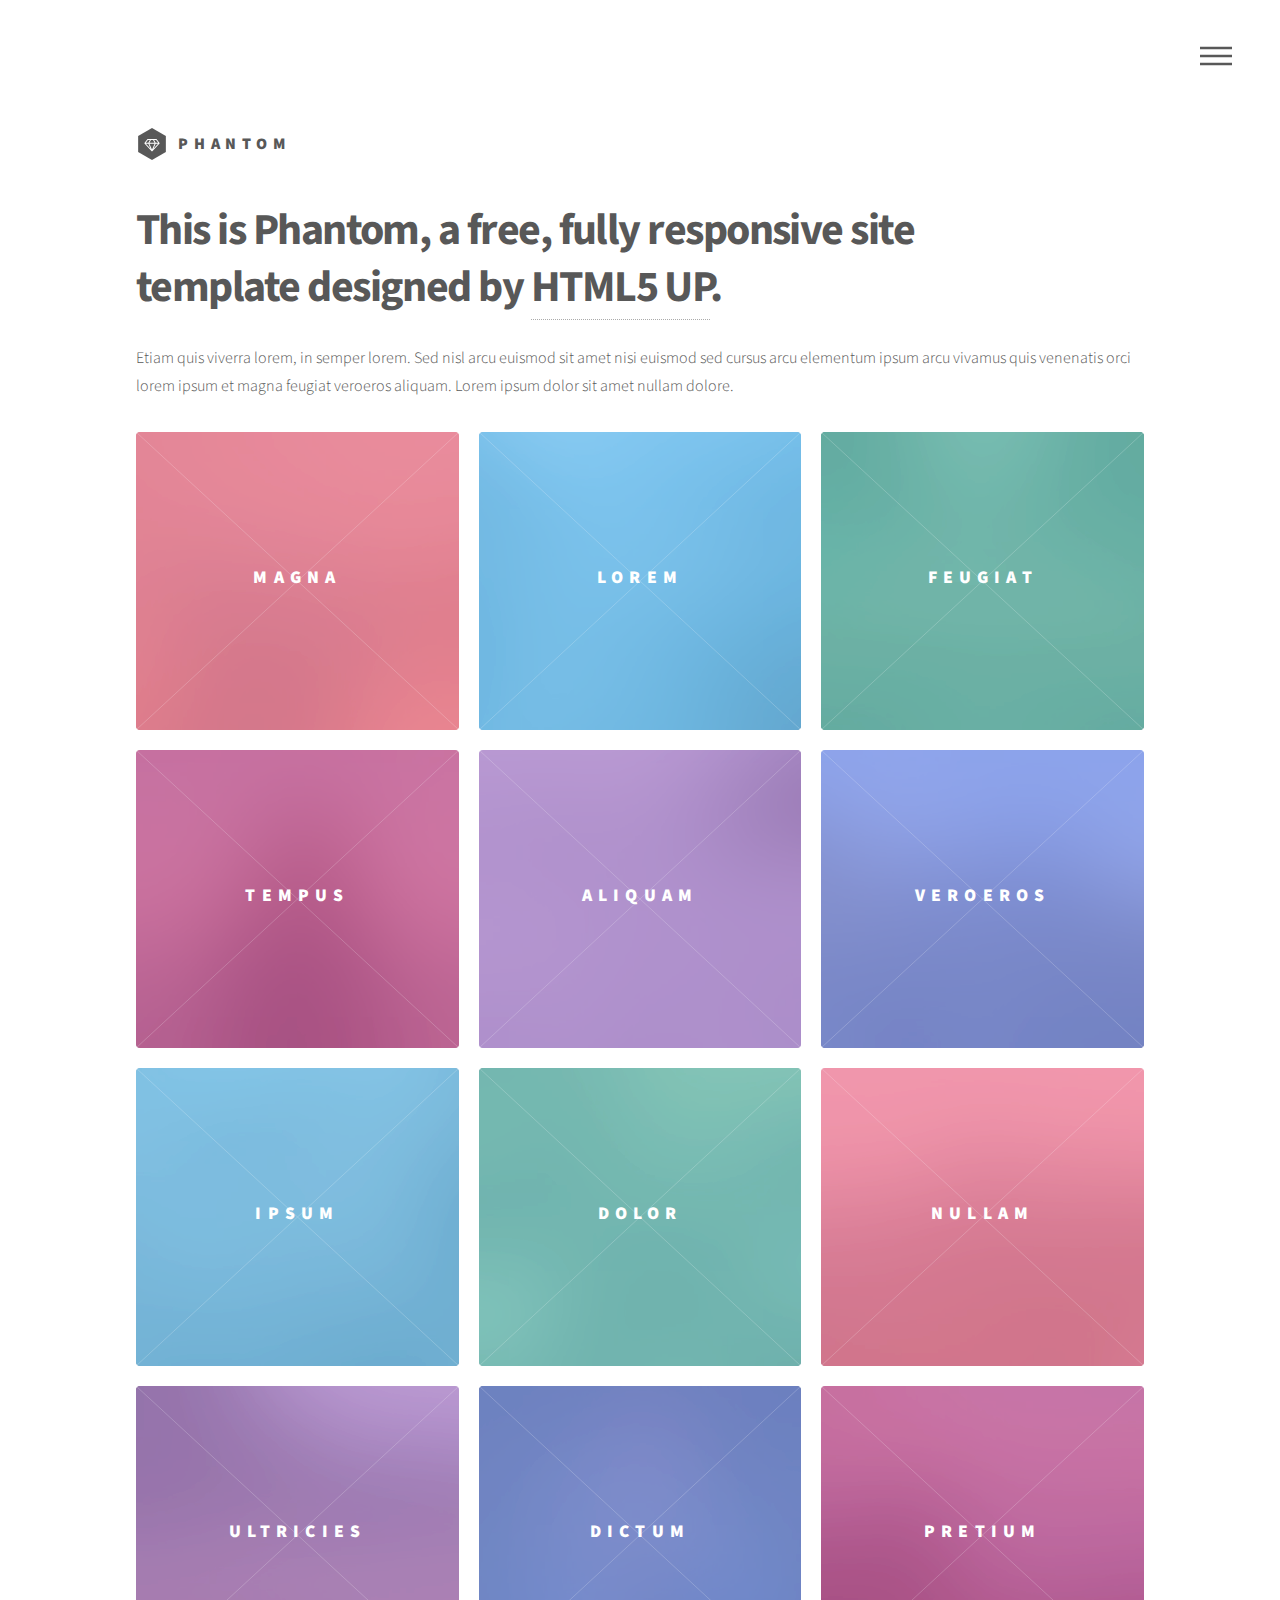
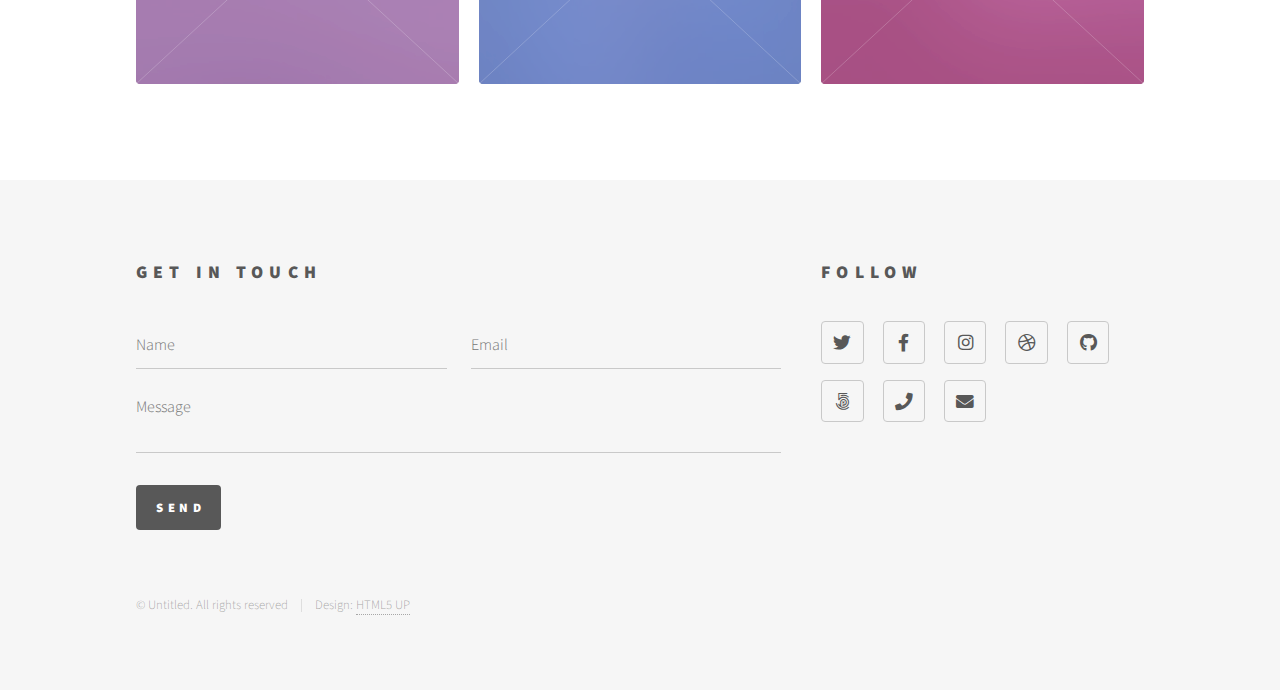
<file: html5up-phantom/index.html>
<!DOCTYPE HTML>
<!--
	Phantom by HTML5 UP
	html5up.net | @ajlkn
	Free for personal and commercial use under the CCA 3.0 license (html5up.net/license)
-->
<html>
	<head>
		<title>Phantom by HTML5 UP</title>
		<meta charset="utf-8" />
		<meta name="viewport" content="width=device-width, initial-scale=1, user-scalable=no" />
		<link rel="stylesheet" href="assets/css/main.css" />
		<noscript><link rel="stylesheet" href="assets/css/noscript.css" /></noscript>
	</head>
	<body class="is-preload">
		<!-- Wrapper -->
			<div id="wrapper">

				<!-- Header -->
					<header id="header">
						<div class="inner">

							<!-- Logo -->
								<a href="index.html" class="logo">
									<span class="symbol"><img src="images/logo.svg" alt="" /></span><span class="title">Phantom</span>
								</a>

							<!-- Nav -->
								<nav>
									<ul>
										<li><a href="#menu">Menu</a></li>
									</ul>
								</nav>

						</div>
					</header>

				<!-- Menu -->
					<nav id="menu">
						<h2>Menu</h2>
						<ul>
							<li><a href="index.html">Home</a></li>
							<li><a href="generic.html">Ipsum veroeros</a></li>
							<li><a href="generic.html">Tempus etiam</a></li>
							<li><a href="generic.html">Consequat dolor</a></li>
							<li><a href="elements.html">Elements</a></li>
						</ul>
					</nav>

				<!-- Main -->
					<div id="main">
						<div class="inner">
							<header>
								<h1>This is Phantom, a free, fully responsive site<br />
								template designed by <a href="http://html5up.net">HTML5 UP</a>.</h1>
								<p>Etiam quis viverra lorem, in semper lorem. Sed nisl arcu euismod sit amet nisi euismod sed cursus arcu elementum ipsum arcu vivamus quis venenatis orci lorem ipsum et magna feugiat veroeros aliquam. Lorem ipsum dolor sit amet nullam dolore.</p>
							</header>
							<section class="tiles">
								<article class="style1">
									<span class="image">
										<img src="images/pic01.jpg" alt="" />
									</span>
									<a href="generic.html">
										<h2>Magna</h2>
										<div class="content">
											<p>Sed nisl arcu euismod sit amet nisi lorem etiam dolor veroeros et feugiat.</p>
										</div>
									</a>
								</article>
								<article class="style2">
									<span class="image">
										<img src="images/pic02.jpg" alt="" />
									</span>
									<a href="generic.html">
										<h2>Lorem</h2>
										<div class="content">
											<p>Sed nisl arcu euismod sit amet nisi lorem etiam dolor veroeros et feugiat.</p>
										</div>
									</a>
								</article>
								<article class="style3">
									<span class="image">
										<img src="images/pic03.jpg" alt="" />
									</span>
									<a href="generic.html">
										<h2>Feugiat</h2>
										<div class="content">
											<p>Sed nisl arcu euismod sit amet nisi lorem etiam dolor veroeros et feugiat.</p>
										</div>
									</a>
								</article>
								<article class="style4">
									<span class="image">
										<img src="images/pic04.jpg" alt="" />
									</span>
									<a href="generic.html">
										<h2>Tempus</h2>
										<div class="content">
											<p>Sed nisl arcu euismod sit amet nisi lorem etiam dolor veroeros et feugiat.</p>
										</div>
									</a>
								</article>
								<article class="style5">
									<span class="image">
										<img src="images/pic05.jpg" alt="" />
									</span>
									<a href="generic.html">
										<h2>Aliquam</h2>
										<div class="content">
											<p>Sed nisl arcu euismod sit amet nisi lorem etiam dolor veroeros et feugiat.</p>
										</div>
									</a>
								</article>
								<article class="style6">
									<span class="image">
										<img src="images/pic06.jpg" alt="" />
									</span>
									<a href="generic.html">
										<h2>Veroeros</h2>
										<div class="content">
											<p>Sed nisl arcu euismod sit amet nisi lorem etiam dolor veroeros et feugiat.</p>
										</div>
									</a>
								</article>
								<article class="style2">
									<span class="image">
										<img src="images/pic07.jpg" alt="" />
									</span>
									<a href="generic.html">
										<h2>Ipsum</h2>
										<div class="content">
											<p>Sed nisl arcu euismod sit amet nisi lorem etiam dolor veroeros et feugiat.</p>
										</div>
									</a>
								</article>
								<article class="style3">
									<span class="image">
										<img src="images/pic08.jpg" alt="" />
									</span>
									<a href="generic.html">
										<h2>Dolor</h2>
										<div class="content">
											<p>Sed nisl arcu euismod sit amet nisi lorem etiam dolor veroeros et feugiat.</p>
										</div>
									</a>
								</article>
								<article class="style1">
									<span class="image">
										<img src="images/pic09.jpg" alt="" />
									</span>
									<a href="generic.html">
										<h2>Nullam</h2>
										<div class="content">
											<p>Sed nisl arcu euismod sit amet nisi lorem etiam dolor veroeros et feugiat.</p>
										</div>
									</a>
								</article>
								<article class="style5">
									<span class="image">
										<img src="images/pic10.jpg" alt="" />
									</span>
									<a href="generic.html">
										<h2>Ultricies</h2>
										<div class="content">
											<p>Sed nisl arcu euismod sit amet nisi lorem etiam dolor veroeros et feugiat.</p>
										</div>
									</a>
								</article>
								<article class="style6">
									<span class="image">
										<img src="images/pic11.jpg" alt="" />
									</span>
									<a href="generic.html">
										<h2>Dictum</h2>
										<div class="content">
											<p>Sed nisl arcu euismod sit amet nisi lorem etiam dolor veroeros et feugiat.</p>
										</div>
									</a>
								</article>
								<article class="style4">
									<span class="image">
										<img src="images/pic12.jpg" alt="" />
									</span>
									<a href="generic.html">
										<h2>Pretium</h2>
										<div class="content">
											<p>Sed nisl arcu euismod sit amet nisi lorem etiam dolor veroeros et feugiat.</p>
										</div>
									</a>
								</article>
							</section>
						</div>
					</div>

				<!-- Footer -->
					<footer id="footer">
						<div class="inner">
							<section>
								<h2>Get in touch</h2>
								<form method="post" action="#">
									<div class="fields">
										<div class="field half">
											<input type="text" name="name" id="name" placeholder="Name" />
										</div>
										<div class="field half">
											<input type="email" name="email" id="email" placeholder="Email" />
										</div>
										<div class="field">
											<textarea name="message" id="message" placeholder="Message"></textarea>
										</div>
									</div>
									<ul class="actions">
										<li><input type="submit" value="Send" class="primary" /></li>
									</ul>
								</form>
							</section>
							<section>
								<h2>Follow</h2>
								<ul class="icons">
									<li><a href="#" class="icon brands style2 fa-twitter"><span class="label">Twitter</span></a></li>
									<li><a href="#" class="icon brands style2 fa-facebook-f"><span class="label">Facebook</span></a></li>
									<li><a href="#" class="icon brands style2 fa-instagram"><span class="label">Instagram</span></a></li>
									<li><a href="#" class="icon brands style2 fa-dribbble"><span class="label">Dribbble</span></a></li>
									<li><a href="#" class="icon brands style2 fa-github"><span class="label">GitHub</span></a></li>
									<li><a href="#" class="icon brands style2 fa-500px"><span class="label">500px</span></a></li>
									<li><a href="#" class="icon solid style2 fa-phone"><span class="label">Phone</span></a></li>
									<li><a href="#" class="icon solid style2 fa-envelope"><span class="label">Email</span></a></li>
								</ul>
							</section>
							<ul class="copyright">
								<li>&copy; Untitled. All rights reserved</li><li>Design: <a href="http://html5up.net">HTML5 UP</a></li>
							</ul>
						</div>
					</footer>

			</div>

		<!-- Scripts -->
			<script src="assets/js/jquery.min.js"></script>
			<script src="assets/js/browser.min.js"></script>
			<script src="assets/js/breakpoints.min.js"></script>
			<script src="assets/js/util.js"></script>
			<script src="assets/js/main.js"></script>

	</body>
</html>
</file>
<file: html5up-phantom/assets/css/noscript.css>
/*
	Phantom by HTML5 UP
	html5up.net | @ajlkn
	Free for personal and commercial use under the CCA 3.0 license (html5up.net/license)
*/

/* Tiles */

	body.is-preload .tiles article {
		-moz-transform: none;
		-webkit-transform: none;
		-ms-transform: none;
		transform: none;
		opacity: 1;
	}
</file>
<file: html5up-phantom/assets/css/main.css>
@import url(fontawesome-all.min.css);
@import url("https://fonts.googleapis.com/css?family=Source+Sans+Pro:300,700,900");

/*
	Phantom by HTML5 UP
	html5up.net | @ajlkn
	Free for personal and commercial use under the CCA 3.0 license (html5up.net/license)
*/

html, body, div, span, applet, object,
iframe, h1, h2, h3, h4, h5, h6, p, blockquote,
pre, a, abbr, acronym, address, big, cite,
code, del, dfn, em, img, ins, kbd, q, s, samp,
small, strike, strong, sub, sup, tt, var, b,
u, i, center, dl, dt, dd, ol, ul, li, fieldset,
form, label, legend, table, caption, tbody,
tfoot, thead, tr, th, td, article, aside,
canvas, details, embed, figure, figcaption,
footer, header, hgroup, menu, nav, output, ruby,
section, summary, time, mark, audio, video {
	margin: 0;
	padding: 0;
	border: 0;
	font-size: 100%;
	font: inherit;
	vertical-align: baseline;}

article, aside, details, figcaption, figure,
footer, header, hgroup, menu, nav, section {
	display: block;}

body {
	line-height: 1;
}

ol, ul {
	list-style: none;
}

blockquote, q {
	quotes: none;
}

	blockquote:before, blockquote:after, q:before, q:after {
		content: '';
		content: none;
	}

table {
	border-collapse: collapse;
	border-spacing: 0;
}

body {
	-webkit-text-size-adjust: none;
}

mark {
	background-color: transparent;
	color: inherit;
}

input::-moz-focus-inner {
	border: 0;
	padding: 0;
}

input, select, textarea {
	-moz-appearance: none;
	-webkit-appearance: none;
	-ms-appearance: none;
	appearance: none;
}

/* Basic */

	@-ms-viewport {
		width: device-width;
	}

	body {
		-ms-overflow-style: scrollbar;
	}

	@media screen and (max-width: 480px) {

		html, body {
			min-width: 320px;
		}

	}

	html {
		box-sizing: border-box;
	}

	*, *:before, *:after {
		box-sizing: inherit;
	}

	body {
		background: #ffffff;
	}

		body.is-preload *, body.is-preload *:before, body.is-preload *:after {
			-moz-animation: none !important;
			-webkit-animation: none !important;
			-ms-animation: none !important;
			animation: none !important;
			-moz-transition: none !important;
			-webkit-transition: none !important;
			-ms-transition: none !important;
			transition: none !important;
		}

/* Type */

	body, input, select, textarea {
		color: #585858;
		font-family: "Source Sans Pro", Helvetica, sans-serif;
		font-size: 16pt;
		font-weight: 300;
		line-height: 1.75;
	}

		@media screen and (max-width: 1680px) {

			body, input, select, textarea {
				font-size: 14pt;
			}

		}

		@media screen and (max-width: 1280px) {

			body, input, select, textarea {
				font-size: 12pt;
			}

		}

	a {
		-moz-transition: border-bottom-color 0.2s ease, color 0.2s ease;
		-webkit-transition: border-bottom-color 0.2s ease, color 0.2s ease;
		-ms-transition: border-bottom-color 0.2s ease, color 0.2s ease;
		transition: border-bottom-color 0.2s ease, color 0.2s ease;
		text-decoration: none;
		color: #585858;
		border-bottom: dotted 1px rgba(88, 88, 88, 0.5);
	}

		a:hover {
			border-bottom-color: transparent;
			color: #f2849e !important;
		}

	strong, b {
		font-weight: 900;
	}

	em, i {
		font-style: italic;
	}

	p {
		margin: 0 0 2em 0;
	}

	h1 {
		font-size: 2.75em;
		font-weight: 700;
		line-height: 1.3;
		margin: 0 0 1em 0;
		letter-spacing: -0.035em;
	}

		h1 a {
			color: inherit;
		}

		@media screen and (max-width: 736px) {

			h1 {
				font-size: 2em;
				margin: 0 0 1em 0;
			}

		}

		@media screen and (max-width: 360px) {

			h1 {
				font-size: 1.75em;
			}

		}

	h2, h3, h4, h5, h6 {
		font-weight: 900;
		line-height: 1.5;
		margin: 0 0 2em 0;
		text-transform: uppercase;
		letter-spacing: 0.35em;
	}

		h2 a, h3 a, h4 a, h5 a, h6 a {
			color: inherit;
		}

	h2 {
		font-size: 1.1em;
	}

	h3 {
		font-size: 1em;
	}

	h4 {
		font-size: 0.8em;
	}

	h5 {
		font-size: 0.8em;
	}

	h6 {
		font-size: 0.8em;
	}

	@media screen and (max-width: 980px) {

		h1 br, h2 br, h3 br, h4 br, h5 br, h6 br {
			display: none;
		}

	}

	@media screen and (max-width: 736px) {

		h2 {
			font-size: 1em;
		}

		h3 {
			font-size: 0.8em;
		}

	}

	sub {
		font-size: 0.8em;
		position: relative;
		top: 0.5em;
	}

	sup {
		font-size: 0.8em;
		position: relative;
		top: -0.5em;
	}

	blockquote {
		border-left: solid 4px #c9c9c9;
		font-style: italic;
		margin: 0 0 2em 0;
		padding: 0.5em 0 0.5em 2em;
	}

	code {
		background: rgba(144, 144, 144, 0.075);
		border-radius: 4px;
		border: solid 1px #c9c9c9;
		font-family: "Courier New", monospace;
		font-size: 0.9em;
		margin: 0 0.25em;
		padding: 0.25em 0.65em;
	}

	pre {
		-webkit-overflow-scrolling: touch;
		font-family: "Courier New", monospace;
		font-size: 0.9em;
		margin: 0 0 2em 0;
	}

		pre code {
			display: block;
			line-height: 1.75;
			padding: 1em 1.5em;
			overflow-x: auto;
		}

	hr {
		border: 0;
		border-bottom: solid 1px #c9c9c9;
		margin: 2em 0;
	}

		hr.major {
			margin: 3em 0;
		}

	.align-left {
		text-align: left;
	}

	.align-center {
		text-align: center;
	}

	.align-right {
		text-align: right;
	}

/* Row */

	.row {
		display: flex;
		flex-wrap: wrap;
		box-sizing: border-box;
		align-items: stretch;
	}

		.row > * {
			box-sizing: border-box;
		}

		.row.gtr-uniform > * > :last-child {
			margin-bottom: 0;
		}

		.row.aln-left {
			justify-content: flex-start;
		}

		.row.aln-center {
			justify-content: center;
		}

		.row.aln-right {
			justify-content: flex-end;
		}

		.row.aln-top {
			align-items: flex-start;
		}

		.row.aln-middle {
			align-items: center;
		}

		.row.aln-bottom {
			align-items: flex-end;
		}

		.row > .imp {
			order: -1;
		}

		.row > .col-1 {
			width: 8.33333%;
		}

		.row > .off-1 {
			margin-left: 8.33333%;
		}

		.row > .col-2 {
			width: 16.66667%;
		}

		.row > .off-2 {
			margin-left: 16.66667%;
		}

		.row > .col-3 {
			width: 25%;
		}

		.row > .off-3 {
			margin-left: 25%;
		}

		.row > .col-4 {
			width: 33.33333%;
		}

		.row > .off-4 {
			margin-left: 33.33333%;
		}

		.row > .col-5 {
			width: 41.66667%;
		}

		.row > .off-5 {
			margin-left: 41.66667%;
		}

		.row > .col-6 {
			width: 50%;
		}

		.row > .off-6 {
			margin-left: 50%;
		}

		.row > .col-7 {
			width: 58.33333%;
		}

		.row > .off-7 {
			margin-left: 58.33333%;
		}

		.row > .col-8 {
			width: 66.66667%;
		}

		.row > .off-8 {
			margin-left: 66.66667%;
		}

		.row > .col-9 {
			width: 75%;
		}

		.row > .off-9 {
			margin-left: 75%;
		}

		.row > .col-10 {
			width: 83.33333%;
		}

		.row > .off-10 {
			margin-left: 83.33333%;
		}

		.row > .col-11 {
			width: 91.66667%;
		}

		.row > .off-11 {
			margin-left: 91.66667%;
		}

		.row > .col-12 {
			width: 100%;
		}

		.row > .off-12 {
			margin-left: 100%;
		}

		.row.gtr-0 {
			margin-top: 0;
			margin-left: 0em;
		}

			.row.gtr-0 > * {
				padding: 0 0 0 0em;
			}

			.row.gtr-0.gtr-uniform {
				margin-top: 0em;
			}

				.row.gtr-0.gtr-uniform > * {
					padding-top: 0em;
				}

		.row.gtr-25 {
			margin-top: 0;
			margin-left: -0.5em;
		}

			.row.gtr-25 > * {
				padding: 0 0 0 0.5em;
			}

			.row.gtr-25.gtr-uniform {
				margin-top: -0.5em;
			}

				.row.gtr-25.gtr-uniform > * {
					padding-top: 0.5em;
				}

		.row.gtr-50 {
			margin-top: 0;
			margin-left: -1em;
		}

			.row.gtr-50 > * {
				padding: 0 0 0 1em;
			}

			.row.gtr-50.gtr-uniform {
				margin-top: -1em;
			}

				.row.gtr-50.gtr-uniform > * {
					padding-top: 1em;
				}

		.row {
			margin-top: 0;
			margin-left: -2em;
		}

			.row > * {
				padding: 0 0 0 2em;
			}

			.row.gtr-uniform {
				margin-top: -2em;
			}

				.row.gtr-uniform > * {
					padding-top: 2em;
				}

		.row.gtr-150 {
			margin-top: 0;
			margin-left: -3em;
		}

			.row.gtr-150 > * {
				padding: 0 0 0 3em;
			}

			.row.gtr-150.gtr-uniform {
				margin-top: -3em;
			}

				.row.gtr-150.gtr-uniform > * {
					padding-top: 3em;
				}

		.row.gtr-200 {
			margin-top: 0;
			margin-left: -4em;
		}

			.row.gtr-200 > * {
				padding: 0 0 0 4em;
			}

			.row.gtr-200.gtr-uniform {
				margin-top: -4em;
			}

				.row.gtr-200.gtr-uniform > * {
					padding-top: 4em;
				}

		@media screen and (max-width: 1680px) {

			.row {
				display: flex;
				flex-wrap: wrap;
				box-sizing: border-box;
				align-items: stretch;
			}

				.row > * {
					box-sizing: border-box;
				}

				.row.gtr-uniform > * > :last-child {
					margin-bottom: 0;
				}

				.row.aln-left {
					justify-content: flex-start;
				}

				.row.aln-center {
					justify-content: center;
				}

				.row.aln-right {
					justify-content: flex-end;
				}

				.row.aln-top {
					align-items: flex-start;
				}

				.row.aln-middle {
					align-items: center;
				}

				.row.aln-bottom {
					align-items: flex-end;
				}

				.row > .imp-xlarge {
					order: -1;
				}

				.row > .col-1-xlarge {
					width: 8.33333%;
				}

				.row > .off-1-xlarge {
					margin-left: 8.33333%;
				}

				.row > .col-2-xlarge {
					width: 16.66667%;
				}

				.row > .off-2-xlarge {
					margin-left: 16.66667%;
				}

				.row > .col-3-xlarge {
					width: 25%;
				}

				.row > .off-3-xlarge {
					margin-left: 25%;
				}

				.row > .col-4-xlarge {
					width: 33.33333%;
				}

				.row > .off-4-xlarge {
					margin-left: 33.33333%;
				}

				.row > .col-5-xlarge {
					width: 41.66667%;
				}

				.row > .off-5-xlarge {
					margin-left: 41.66667%;
				}

				.row > .col-6-xlarge {
					width: 50%;
				}

				.row > .off-6-xlarge {
					margin-left: 50%;
				}

				.row > .col-7-xlarge {
					width: 58.33333%;
				}

				.row > .off-7-xlarge {
					margin-left: 58.33333%;
				}

				.row > .col-8-xlarge {
					width: 66.66667%;
				}

				.row > .off-8-xlarge {
					margin-left: 66.66667%;
				}

				.row > .col-9-xlarge {
					width: 75%;
				}

				.row > .off-9-xlarge {
					margin-left: 75%;
				}

				.row > .col-10-xlarge {
					width: 83.33333%;
				}

				.row > .off-10-xlarge {
					margin-left: 83.33333%;
				}

				.row > .col-11-xlarge {
					width: 91.66667%;
				}

				.row > .off-11-xlarge {
					margin-left: 91.66667%;
				}

				.row > .col-12-xlarge {
					width: 100%;
				}

				.row > .off-12-xlarge {
					margin-left: 100%;
				}

				.row.gtr-0 {
					margin-top: 0;
					margin-left: 0em;
				}

					.row.gtr-0 > * {
						padding: 0 0 0 0em;
					}

					.row.gtr-0.gtr-uniform {
						margin-top: 0em;
					}

						.row.gtr-0.gtr-uniform > * {
							padding-top: 0em;
						}

				.row.gtr-25 {
					margin-top: 0;
					margin-left: -0.5em;
				}

					.row.gtr-25 > * {
						padding: 0 0 0 0.5em;
					}

					.row.gtr-25.gtr-uniform {
						margin-top: -0.5em;
					}

						.row.gtr-25.gtr-uniform > * {
							padding-top: 0.5em;
						}

				.row.gtr-50 {
					margin-top: 0;
					margin-left: -1em;
				}

					.row.gtr-50 > * {
						padding: 0 0 0 1em;
					}

					.row.gtr-50.gtr-uniform {
						margin-top: -1em;
					}

						.row.gtr-50.gtr-uniform > * {
							padding-top: 1em;
						}

				.row {
					margin-top: 0;
					margin-left: -2em;
				}

					.row > * {
						padding: 0 0 0 2em;
					}

					.row.gtr-uniform {
						margin-top: -2em;
					}

						.row.gtr-uniform > * {
							padding-top: 2em;
						}

				.row.gtr-150 {
					margin-top: 0;
					margin-left: -3em;
				}

					.row.gtr-150 > * {
						padding: 0 0 0 3em;
					}

					.row.gtr-150.gtr-uniform {
						margin-top: -3em;
					}

						.row.gtr-150.gtr-uniform > * {
							padding-top: 3em;
						}

				.row.gtr-200 {
					margin-top: 0;
					margin-left: -4em;
				}

					.row.gtr-200 > * {
						padding: 0 0 0 4em;
					}

					.row.gtr-200.gtr-uniform {
						margin-top: -4em;
					}

						.row.gtr-200.gtr-uniform > * {
							padding-top: 4em;
						}

		}

		@media screen and (max-width: 1280px) {

			.row {
				display: flex;
				flex-wrap: wrap;
				box-sizing: border-box;
				align-items: stretch;
			}

				.row > * {
					box-sizing: border-box;
				}

				.row.gtr-uniform > * > :last-child {
					margin-bottom: 0;
				}

				.row.aln-left {
					justify-content: flex-start;
				}

				.row.aln-center {
					justify-content: center;
				}

				.row.aln-right {
					justify-content: flex-end;
				}

				.row.aln-top {
					align-items: flex-start;
				}

				.row.aln-middle {
					align-items: center;
				}

				.row.aln-bottom {
					align-items: flex-end;
				}

				.row > .imp-large {
					order: -1;
				}

				.row > .col-1-large {
					width: 8.33333%;
				}

				.row > .off-1-large {
					margin-left: 8.33333%;
				}

				.row > .col-2-large {
					width: 16.66667%;
				}

				.row > .off-2-large {
					margin-left: 16.66667%;
				}

				.row > .col-3-large {
					width: 25%;
				}

				.row > .off-3-large {
					margin-left: 25%;
				}

				.row > .col-4-large {
					width: 33.33333%;
				}

				.row > .off-4-large {
					margin-left: 33.33333%;
				}

				.row > .col-5-large {
					width: 41.66667%;
				}

				.row > .off-5-large {
					margin-left: 41.66667%;
				}

				.row > .col-6-large {
					width: 50%;
				}

				.row > .off-6-large {
					margin-left: 50%;
				}

				.row > .col-7-large {
					width: 58.33333%;
				}

				.row > .off-7-large {
					margin-left: 58.33333%;
				}

				.row > .col-8-large {
					width: 66.66667%;
				}

				.row > .off-8-large {
					margin-left: 66.66667%;
				}

				.row > .col-9-large {
					width: 75%;
				}

				.row > .off-9-large {
					margin-left: 75%;
				}

				.row > .col-10-large {
					width: 83.33333%;
				}

				.row > .off-10-large {
					margin-left: 83.33333%;
				}

				.row > .col-11-large {
					width: 91.66667%;
				}

				.row > .off-11-large {
					margin-left: 91.66667%;
				}

				.row > .col-12-large {
					width: 100%;
				}

				.row > .off-12-large {
					margin-left: 100%;
				}

				.row.gtr-0 {
					margin-top: 0;
					margin-left: 0em;
				}

					.row.gtr-0 > * {
						padding: 0 0 0 0em;
					}

					.row.gtr-0.gtr-uniform {
						margin-top: 0em;
					}

						.row.gtr-0.gtr-uniform > * {
							padding-top: 0em;
						}

				.row.gtr-25 {
					margin-top: 0;
					margin-left: -0.5em;
				}

					.row.gtr-25 > * {
						padding: 0 0 0 0.5em;
					}

					.row.gtr-25.gtr-uniform {
						margin-top: -0.5em;
					}

						.row.gtr-25.gtr-uniform > * {
							padding-top: 0.5em;
						}

				.row.gtr-50 {
					margin-top: 0;
					margin-left: -1em;
				}

					.row.gtr-50 > * {
						padding: 0 0 0 1em;
					}

					.row.gtr-50.gtr-uniform {
						margin-top: -1em;
					}

						.row.gtr-50.gtr-uniform > * {
							padding-top: 1em;
						}

				.row {
					margin-top: 0;
					margin-left: -2em;
				}

					.row > * {
						padding: 0 0 0 2em;
					}

					.row.gtr-uniform {
						margin-top: -2em;
					}

						.row.gtr-uniform > * {
							padding-top: 2em;
						}

				.row.gtr-150 {
					margin-top: 0;
					margin-left: -3em;
				}

					.row.gtr-150 > * {
						padding: 0 0 0 3em;
					}

					.row.gtr-150.gtr-uniform {
						margin-top: -3em;
					}

						.row.gtr-150.gtr-uniform > * {
							padding-top: 3em;
						}

				.row.gtr-200 {
					margin-top: 0;
					margin-left: -4em;
				}

					.row.gtr-200 > * {
						padding: 0 0 0 4em;
					}

					.row.gtr-200.gtr-uniform {
						margin-top: -4em;
					}

						.row.gtr-200.gtr-uniform > * {
							padding-top: 4em;
						}

		}

		@media screen and (max-width: 980px) {

			.row {
				display: flex;
				flex-wrap: wrap;
				box-sizing: border-box;
				align-items: stretch;
			}

				.row > * {
					box-sizing: border-box;
				}

				.row.gtr-uniform > * > :last-child {
					margin-bottom: 0;
				}

				.row.aln-left {
					justify-content: flex-start;
				}

				.row.aln-center {
					justify-content: center;
				}

				.row.aln-right {
					justify-content: flex-end;
				}

				.row.aln-top {
					align-items: flex-start;
				}

				.row.aln-middle {
					align-items: center;
				}

				.row.aln-bottom {
					align-items: flex-end;
				}

				.row > .imp-medium {
					order: -1;
				}

				.row > .col-1-medium {
					width: 8.33333%;
				}

				.row > .off-1-medium {
					margin-left: 8.33333%;
				}

				.row > .col-2-medium {
					width: 16.66667%;
				}

				.row > .off-2-medium {
					margin-left: 16.66667%;
				}

				.row > .col-3-medium {
					width: 25%;
				}

				.row > .off-3-medium {
					margin-left: 25%;
				}

				.row > .col-4-medium {
					width: 33.33333%;
				}

				.row > .off-4-medium {
					margin-left: 33.33333%;
				}

				.row > .col-5-medium {
					width: 41.66667%;
				}

				.row > .off-5-medium {
					margin-left: 41.66667%;
				}

				.row > .col-6-medium {
					width: 50%;
				}

				.row > .off-6-medium {
					margin-left: 50%;
				}

				.row > .col-7-medium {
					width: 58.33333%;
				}

				.row > .off-7-medium {
					margin-left: 58.33333%;
				}

				.row > .col-8-medium {
					width: 66.66667%;
				}

				.row > .off-8-medium {
					margin-left: 66.66667%;
				}

				.row > .col-9-medium {
					width: 75%;
				}

				.row > .off-9-medium {
					margin-left: 75%;
				}

				.row > .col-10-medium {
					width: 83.33333%;
				}

				.row > .off-10-medium {
					margin-left: 83.33333%;
				}

				.row > .col-11-medium {
					width: 91.66667%;
				}

				.row > .off-11-medium {
					margin-left: 91.66667%;
				}

				.row > .col-12-medium {
					width: 100%;
				}

				.row > .off-12-medium {
					margin-left: 100%;
				}

				.row.gtr-0 {
					margin-top: 0;
					margin-left: 0em;
				}

					.row.gtr-0 > * {
						padding: 0 0 0 0em;
					}

					.row.gtr-0.gtr-uniform {
						margin-top: 0em;
					}

						.row.gtr-0.gtr-uniform > * {
							padding-top: 0em;
						}

				.row.gtr-25 {
					margin-top: 0;
					margin-left: -0.375em;
				}

					.row.gtr-25 > * {
						padding: 0 0 0 0.375em;
					}

					.row.gtr-25.gtr-uniform {
						margin-top: -0.375em;
					}

						.row.gtr-25.gtr-uniform > * {
							padding-top: 0.375em;
						}

				.row.gtr-50 {
					margin-top: 0;
					margin-left: -0.75em;
				}

					.row.gtr-50 > * {
						padding: 0 0 0 0.75em;
					}

					.row.gtr-50.gtr-uniform {
						margin-top: -0.75em;
					}

						.row.gtr-50.gtr-uniform > * {
							padding-top: 0.75em;
						}

				.row {
					margin-top: 0;
					margin-left: -1.5em;
				}

					.row > * {
						padding: 0 0 0 1.5em;
					}

					.row.gtr-uniform {
						margin-top: -1.5em;
					}

						.row.gtr-uniform > * {
							padding-top: 1.5em;
						}

				.row.gtr-150 {
					margin-top: 0;
					margin-left: -2.25em;
				}

					.row.gtr-150 > * {
						padding: 0 0 0 2.25em;
					}

					.row.gtr-150.gtr-uniform {
						margin-top: -2.25em;
					}

						.row.gtr-150.gtr-uniform > * {
							padding-top: 2.25em;
						}

				.row.gtr-200 {
					margin-top: 0;
					margin-left: -3em;
				}

					.row.gtr-200 > * {
						padding: 0 0 0 3em;
					}

					.row.gtr-200.gtr-uniform {
						margin-top: -3em;
					}

						.row.gtr-200.gtr-uniform > * {
							padding-top: 3em;
						}

		}

		@media screen and (max-width: 736px) {

			.row {
				display: flex;
				flex-wrap: wrap;
				box-sizing: border-box;
				align-items: stretch;
			}

				.row > * {
					box-sizing: border-box;
				}

				.row.gtr-uniform > * > :last-child {
					margin-bottom: 0;
				}

				.row.aln-left {
					justify-content: flex-start;
				}

				.row.aln-center {
					justify-content: center;
				}

				.row.aln-right {
					justify-content: flex-end;
				}

				.row.aln-top {
					align-items: flex-start;
				}

				.row.aln-middle {
					align-items: center;
				}

				.row.aln-bottom {
					align-items: flex-end;
				}

				.row > .imp-small {
					order: -1;
				}

				.row > .col-1-small {
					width: 8.33333%;
				}

				.row > .off-1-small {
					margin-left: 8.33333%;
				}

				.row > .col-2-small {
					width: 16.66667%;
				}

				.row > .off-2-small {
					margin-left: 16.66667%;
				}

				.row > .col-3-small {
					width: 25%;
				}

				.row > .off-3-small {
					margin-left: 25%;
				}

				.row > .col-4-small {
					width: 33.33333%;
				}

				.row > .off-4-small {
					margin-left: 33.33333%;
				}

				.row > .col-5-small {
					width: 41.66667%;
				}

				.row > .off-5-small {
					margin-left: 41.66667%;
				}

				.row > .col-6-small {
					width: 50%;
				}

				.row > .off-6-small {
					margin-left: 50%;
				}

				.row > .col-7-small {
					width: 58.33333%;
				}

				.row > .off-7-small {
					margin-left: 58.33333%;
				}

				.row > .col-8-small {
					width: 66.66667%;
				}

				.row > .off-8-small {
					margin-left: 66.66667%;
				}

				.row > .col-9-small {
					width: 75%;
				}

				.row > .off-9-small {
					margin-left: 75%;
				}

				.row > .col-10-small {
					width: 83.33333%;
				}

				.row > .off-10-small {
					margin-left: 83.33333%;
				}

				.row > .col-11-small {
					width: 91.66667%;
				}

				.row > .off-11-small {
					margin-left: 91.66667%;
				}

				.row > .col-12-small {
					width: 100%;
				}

				.row > .off-12-small {
					margin-left: 100%;
				}

				.row.gtr-0 {
					margin-top: 0;
					margin-left: 0em;
				}

					.row.gtr-0 > * {
						padding: 0 0 0 0em;
					}

					.row.gtr-0.gtr-uniform {
						margin-top: 0em;
					}

						.row.gtr-0.gtr-uniform > * {
							padding-top: 0em;
						}

				.row.gtr-25 {
					margin-top: 0;
					margin-left: -0.25em;
				}

					.row.gtr-25 > * {
						padding: 0 0 0 0.25em;
					}

					.row.gtr-25.gtr-uniform {
						margin-top: -0.25em;
					}

						.row.gtr-25.gtr-uniform > * {
							padding-top: 0.25em;
						}

				.row.gtr-50 {
					margin-top: 0;
					margin-left: -0.5em;
				}

					.row.gtr-50 > * {
						padding: 0 0 0 0.5em;
					}

					.row.gtr-50.gtr-uniform {
						margin-top: -0.5em;
					}

						.row.gtr-50.gtr-uniform > * {
							padding-top: 0.5em;
						}

				.row {
					margin-top: 0;
					margin-left: -1em;
				}

					.row > * {
						padding: 0 0 0 1em;
					}

					.row.gtr-uniform {
						margin-top: -1em;
					}

						.row.gtr-uniform > * {
							padding-top: 1em;
						}

				.row.gtr-150 {
					margin-top: 0;
					margin-left: -1.5em;
				}

					.row.gtr-150 > * {
						padding: 0 0 0 1.5em;
					}

					.row.gtr-150.gtr-uniform {
						margin-top: -1.5em;
					}

						.row.gtr-150.gtr-uniform > * {
							padding-top: 1.5em;
						}

				.row.gtr-200 {
					margin-top: 0;
					margin-left: -2em;
				}

					.row.gtr-200 > * {
						padding: 0 0 0 2em;
					}

					.row.gtr-200.gtr-uniform {
						margin-top: -2em;
					}

						.row.gtr-200.gtr-uniform > * {
							padding-top: 2em;
						}

		}

		@media screen and (max-width: 480px) {

			.row {
				display: flex;
				flex-wrap: wrap;
				box-sizing: border-box;
				align-items: stretch;
			}

				.row > * {
					box-sizing: border-box;
				}

				.row.gtr-uniform > * > :last-child {
					margin-bottom: 0;
				}

				.row.aln-left {
					justify-content: flex-start;
				}

				.row.aln-center {
					justify-content: center;
				}

				.row.aln-right {
					justify-content: flex-end;
				}

				.row.aln-top {
					align-items: flex-start;
				}

				.row.aln-middle {
					align-items: center;
				}

				.row.aln-bottom {
					align-items: flex-end;
				}

				.row > .imp-xsmall {
					order: -1;
				}

				.row > .col-1-xsmall {
					width: 8.33333%;
				}

				.row > .off-1-xsmall {
					margin-left: 8.33333%;
				}

				.row > .col-2-xsmall {
					width: 16.66667%;
				}

				.row > .off-2-xsmall {
					margin-left: 16.66667%;
				}

				.row > .col-3-xsmall {
					width: 25%;
				}

				.row > .off-3-xsmall {
					margin-left: 25%;
				}

				.row > .col-4-xsmall {
					width: 33.33333%;
				}

				.row > .off-4-xsmall {
					margin-left: 33.33333%;
				}

				.row > .col-5-xsmall {
					width: 41.66667%;
				}

				.row > .off-5-xsmall {
					margin-left: 41.66667%;
				}

				.row > .col-6-xsmall {
					width: 50%;
				}

				.row > .off-6-xsmall {
					margin-left: 50%;
				}

				.row > .col-7-xsmall {
					width: 58.33333%;
				}

				.row > .off-7-xsmall {
					margin-left: 58.33333%;
				}

				.row > .col-8-xsmall {
					width: 66.66667%;
				}

				.row > .off-8-xsmall {
					margin-left: 66.66667%;
				}

				.row > .col-9-xsmall {
					width: 75%;
				}

				.row > .off-9-xsmall {
					margin-left: 75%;
				}

				.row > .col-10-xsmall {
					width: 83.33333%;
				}

				.row > .off-10-xsmall {
					margin-left: 83.33333%;
				}

				.row > .col-11-xsmall {
					width: 91.66667%;
				}

				.row > .off-11-xsmall {
					margin-left: 91.66667%;
				}

				.row > .col-12-xsmall {
					width: 100%;
				}

				.row > .off-12-xsmall {
					margin-left: 100%;
				}

				.row.gtr-0 {
					margin-top: 0;
					margin-left: 0em;
				}

					.row.gtr-0 > * {
						padding: 0 0 0 0em;
					}

					.row.gtr-0.gtr-uniform {
						margin-top: 0em;
					}

						.row.gtr-0.gtr-uniform > * {
							padding-top: 0em;
						}

				.row.gtr-25 {
					margin-top: 0;
					margin-left: -0.25em;
				}

					.row.gtr-25 > * {
						padding: 0 0 0 0.25em;
					}

					.row.gtr-25.gtr-uniform {
						margin-top: -0.25em;
					}

						.row.gtr-25.gtr-uniform > * {
							padding-top: 0.25em;
						}

				.row.gtr-50 {
					margin-top: 0;
					margin-left: -0.5em;
				}

					.row.gtr-50 > * {
						padding: 0 0 0 0.5em;
					}

					.row.gtr-50.gtr-uniform {
						margin-top: -0.5em;
					}

						.row.gtr-50.gtr-uniform > * {
							padding-top: 0.5em;
						}

				.row {
					margin-top: 0;
					margin-left: -1em;
				}

					.row > * {
						padding: 0 0 0 1em;
					}

					.row.gtr-uniform {
						margin-top: -1em;
					}

						.row.gtr-uniform > * {
							padding-top: 1em;
						}

				.row.gtr-150 {
					margin-top: 0;
					margin-left: -1.5em;
				}

					.row.gtr-150 > * {
						padding: 0 0 0 1.5em;
					}

					.row.gtr-150.gtr-uniform {
						margin-top: -1.5em;
					}

						.row.gtr-150.gtr-uniform > * {
							padding-top: 1.5em;
						}

				.row.gtr-200 {
					margin-top: 0;
					margin-left: -2em;
				}

					.row.gtr-200 > * {
						padding: 0 0 0 2em;
					}

					.row.gtr-200.gtr-uniform {
						margin-top: -2em;
					}

						.row.gtr-200.gtr-uniform > * {
							padding-top: 2em;
						}

		}

/* Section/Article */

	section.special, article.special {
		text-align: center;
	}

	header p {
		margin-top: -1em;
	}

	@media screen and (max-width: 736px) {

		header p {
			margin-top: 0;
		}

	}

/* Icon */

	.icon {
		text-decoration: none;
		border-bottom: none;
		position: relative;
	}

		.icon:before {
			-moz-osx-font-smoothing: grayscale;
			-webkit-font-smoothing: antialiased;
			display: inline-block;
			font-style: normal;
			font-variant: normal;
			text-rendering: auto;
			line-height: 1;
			text-transform: none !important;
			font-family: 'Font Awesome 5 Free';
			font-weight: 400;
		}

		.icon > .label {
			display: none;
		}

		.icon:before {
			line-height: inherit;
		}

		.icon.solid:before {
			font-weight: 900;
		}

		.icon.brands:before {
			font-family: 'Font Awesome 5 Brands';
		}

		.icon.style2 {
			-moz-transition: background-color 0.2s ease-in-out, color 0.2s ease-in-out, border-color 0.2s ease-in-out;
			-webkit-transition: background-color 0.2s ease-in-out, color 0.2s ease-in-out, border-color 0.2s ease-in-out;
			-ms-transition: background-color 0.2s ease-in-out, color 0.2s ease-in-out, border-color 0.2s ease-in-out;
			transition: background-color 0.2s ease-in-out, color 0.2s ease-in-out, border-color 0.2s ease-in-out;
			background-color: transparent;
			border: solid 1px #c9c9c9;
			border-radius: 4px;
			width: 2.65em;
			height: 2.65em;
			display: inline-block;
			text-align: center;
			line-height: 2.65em;
			color: inherit;
		}

			.icon.style2:before {
				font-size: 1.1em;
			}

			.icon.style2:hover {
				color: #f2849e;
				border-color: #f2849e;
			}

			.icon.style2:active {
				background-color: rgba(242, 132, 158, 0.1);
			}

/* List */

	ol {
		list-style: decimal;
		margin: 0 0 2em 0;
		padding-left: 1.25em;
	}

		ol li {
			padding-left: 0.25em;
		}

	ul {
		list-style: disc;
		margin: 0 0 2em 0;
		padding-left: 1em;
	}

		ul li {
			padding-left: 0.5em;
		}

		ul.alt {
			list-style: none;
			padding-left: 0;
		}

			ul.alt li {
				border-top: solid 1px #c9c9c9;
				padding: 0.5em 0;
			}

				ul.alt li:first-child {
					border-top: 0;
					padding-top: 0;
				}

	dl {
		margin: 0 0 2em 0;
	}

		dl dt {
			display: block;
			font-weight: 900;
			margin: 0 0 1em 0;
		}

		dl dd {
			margin-left: 2em;
		}

/* Actions */

	ul.actions {
		display: -moz-flex;
		display: -webkit-flex;
		display: -ms-flex;
		display: flex;
		cursor: default;
		list-style: none;
		margin-left: -1em;
		padding-left: 0;
	}

		ul.actions li {
			padding: 0 0 0 1em;
			vertical-align: middle;
		}

		ul.actions.special {
			-moz-justify-content: center;
			-webkit-justify-content: center;
			-ms-justify-content: center;
			justify-content: center;
			width: 100%;
			margin-left: 0;
		}

			ul.actions.special li:first-child {
				padding-left: 0;
			}

		ul.actions.stacked {
			-moz-flex-direction: column;
			-webkit-flex-direction: column;
			-ms-flex-direction: column;
			flex-direction: column;
			margin-left: 0;
		}

			ul.actions.stacked li {
				padding: 1.3em 0 0 0;
			}

				ul.actions.stacked li:first-child {
					padding-top: 0;
				}

		ul.actions.fit {
			width: calc(100% + 1em);
		}

			ul.actions.fit li {
				-moz-flex-grow: 1;
				-webkit-flex-grow: 1;
				-ms-flex-grow: 1;
				flex-grow: 1;
				-moz-flex-shrink: 1;
				-webkit-flex-shrink: 1;
				-ms-flex-shrink: 1;
				flex-shrink: 1;
				width: 100%;
			}

				ul.actions.fit li > * {
					width: 100%;
				}

			ul.actions.fit.stacked {
				width: 100%;
			}

		@media screen and (max-width: 480px) {

			ul.actions:not(.fixed) {
				-moz-flex-direction: column;
				-webkit-flex-direction: column;
				-ms-flex-direction: column;
				flex-direction: column;
				margin-left: 0;
				width: 100% !important;
			}

				ul.actions:not(.fixed) li {
					-moz-flex-grow: 1;
					-webkit-flex-grow: 1;
					-ms-flex-grow: 1;
					flex-grow: 1;
					-moz-flex-shrink: 1;
					-webkit-flex-shrink: 1;
					-ms-flex-shrink: 1;
					flex-shrink: 1;
					padding: 1em 0 0 0;
					text-align: center;
					width: 100%;
				}

					ul.actions:not(.fixed) li > * {
						width: 100%;
					}

					ul.actions:not(.fixed) li:first-child {
						padding-top: 0;
					}

					ul.actions:not(.fixed) li input[type="submit"],
					ul.actions:not(.fixed) li input[type="reset"],
					ul.actions:not(.fixed) li input[type="button"],
					ul.actions:not(.fixed) li button,
					ul.actions:not(.fixed) li .button {
						width: 100%;
					}

						ul.actions:not(.fixed) li input[type="submit"].icon:before,
						ul.actions:not(.fixed) li input[type="reset"].icon:before,
						ul.actions:not(.fixed) li input[type="button"].icon:before,
						ul.actions:not(.fixed) li button.icon:before,
						ul.actions:not(.fixed) li .button.icon:before {
							margin-left: -0.5rem;
						}

		}

/* Icons */

	ul.icons {
		cursor: default;
		list-style: none;
		padding-left: 0;
		margin: -1em 0 2em -1em;
	}

		ul.icons li {
			display: inline-block;
			padding: 1em 0 0 1em;
		}

/* Form */

	form {
		margin: 0 0 2em 0;
		overflow-x: hidden;
	}

		form > :last-child {
			margin-bottom: 0;
		}

		form > .fields {
			display: -moz-flex;
			display: -webkit-flex;
			display: -ms-flex;
			display: flex;
			-moz-flex-wrap: wrap;
			-webkit-flex-wrap: wrap;
			-ms-flex-wrap: wrap;
			flex-wrap: wrap;
			width: calc(100% + 3em);
			margin: -1.5em 0 2em -1.5em;
		}

			form > .fields > .field {
				-moz-flex-grow: 0;
				-webkit-flex-grow: 0;
				-ms-flex-grow: 0;
				flex-grow: 0;
				-moz-flex-shrink: 0;
				-webkit-flex-shrink: 0;
				-ms-flex-shrink: 0;
				flex-shrink: 0;
				padding: 1.5em 0 0 1.5em;
				width: calc(100% - 1.5em);
			}

				form > .fields > .field.half {
					width: calc(50% - 0.75em);
				}

				form > .fields > .field.third {
					width: calc(100%/3 - 0.5em);
				}

				form > .fields > .field.quarter {
					width: calc(25% - 0.375em);
				}

		@media screen and (max-width: 480px) {

			form > .fields {
				width: calc(100% + 3em);
				margin: -1.5em 0 2em -1.5em;
			}

				form > .fields > .field {
					padding: 1.5em 0 0 1.5em;
					width: calc(100% - 1.5em);
				}

					form > .fields > .field.half {
						width: calc(100% - 1.5em);
					}

					form > .fields > .field.third {
						width: calc(100% - 1.5em);
					}

					form > .fields > .field.quarter {
						width: calc(100% - 1.5em);
					}

		}

	label {
		display: block;
		font-size: 0.9em;
		font-weight: 900;
		margin: 0 0 1em 0;
	}

	input[type="text"],
	input[type="password"],
	input[type="email"],
	input[type="tel"],
	select,
	textarea {
		-moz-appearance: none;
		-webkit-appearance: none;
		-ms-appearance: none;
		appearance: none;
		background-color: transparent;
		border: none;
		border-radius: 0;
		border-bottom: solid 1px #c9c9c9;
		color: inherit;
		display: block;
		outline: 0;
		padding: 0;
		text-decoration: none;
		width: 100%;
	}

		input[type="text"]:invalid,
		input[type="password"]:invalid,
		input[type="email"]:invalid,
		input[type="tel"]:invalid,
		select:invalid,
		textarea:invalid {
			box-shadow: none;
		}

		input[type="text"]:focus,
		input[type="password"]:focus,
		input[type="email"]:focus,
		input[type="tel"]:focus,
		select:focus,
		textarea:focus {
			border-bottom-color: #f2849e;
			box-shadow: inset 0 -1px 0 0 #f2849e;
		}

	select {
		background-image: url("data:image/svg+xml;charset=utf8,%3Csvg xmlns='http://www.w3.org/2000/svg' width='40' height='40' preserveAspectRatio='none' viewBox='0 0 40 40'%3E%3Cpath d='M9.4,12.3l10.4,10.4l10.4-10.4c0.2-0.2,0.5-0.4,0.9-0.4c0.3,0,0.6,0.1,0.9,0.4l3.3,3.3c0.2,0.2,0.4,0.5,0.4,0.9 c0,0.4-0.1,0.6-0.4,0.9L20.7,31.9c-0.2,0.2-0.5,0.4-0.9,0.4c-0.3,0-0.6-0.1-0.9-0.4L4.3,17.3c-0.2-0.2-0.4-0.5-0.4-0.9 c0-0.4,0.1-0.6,0.4-0.9l3.3-3.3c0.2-0.2,0.5-0.4,0.9-0.4S9.1,12.1,9.4,12.3z' fill='%23c9c9c9' /%3E%3C/svg%3E");
		background-size: 1.25rem;
		background-repeat: no-repeat;
		background-position: calc(100% - 1rem) center;
		height: 3em;
		padding-right: 3em;
		text-overflow: ellipsis;
	}

		select option {
			background: #ffffff;
		}

		select:focus::-ms-value {
			background-color: transparent;
		}

		select::-ms-expand {
			display: none;
		}

	input[type="text"],
	input[type="password"],
	input[type="email"],
	select {
		height: 3em;
	}

	textarea {
		padding: 0;
		min-height: 3.75em;
	}

	input[type="checkbox"],
	input[type="radio"] {
		-moz-appearance: none;
		-webkit-appearance: none;
		-ms-appearance: none;
		appearance: none;
		display: block;
		float: left;
		margin-right: -2em;
		opacity: 0;
		width: 1em;
		z-index: -1;
	}

		input[type="checkbox"] + label,
		input[type="radio"] + label {
			text-decoration: none;
			color: #585858;
			cursor: pointer;
			display: inline-block;
			font-size: 1em;
			font-weight: 300;
			padding-left: 2.55em;
			padding-right: 0.75em;
			position: relative;
		}

			input[type="checkbox"] + label:before,
			input[type="radio"] + label:before {
				-moz-osx-font-smoothing: grayscale;
				-webkit-font-smoothing: antialiased;
				display: inline-block;
				font-style: normal;
				font-variant: normal;
				text-rendering: auto;
				line-height: 1;
				text-transform: none !important;
				font-family: 'Font Awesome 5 Free';
				font-weight: 900;
			}

			input[type="checkbox"] + label:before,
			input[type="radio"] + label:before {
				border-radius: 4px;
				border: solid 1px #c9c9c9;
				content: '';
				display: inline-block;
				font-size: 0.8em;
				height: 2.25em;
				left: 0;
				line-height: 2.25em;
				position: absolute;
				text-align: center;
				top: 0;
				width: 2.25em;
			}

		input[type="checkbox"]:checked + label:before,
		input[type="radio"]:checked + label:before {
			background: #585858;
			border-color: #585858;
			color: #ffffff;
			content: '\f00c';
		}

		input[type="checkbox"]:focus + label:before,
		input[type="radio"]:focus + label:before {
			border-color: #f2849e;
			box-shadow: 0 0 0 1px #f2849e;
		}

	input[type="checkbox"] + label:before {
		border-radius: 4px;
	}

	input[type="radio"] + label:before {
		border-radius: 100%;
	}

/* Box */

	.box {
		border-radius: 4px;
		border: solid 1px #c9c9c9;
		margin-bottom: 2em;
		padding: 1.5em;
	}

		.box > :last-child,
		.box > :last-child > :last-child,
		.box > :last-child > :last-child > :last-child {
			margin-bottom: 0;
		}

		.box.alt {
			border: 0;
			border-radius: 0;
			padding: 0;
		}

/* Image */

	.image {
		border-radius: 4px;
		border: 0;
		display: inline-block;
		position: relative;
	}

		.image img {
			border-radius: 4px;
			display: block;
		}

		.image.left, .image.right {
			max-width: 40%;
		}

			.image.left img, .image.right img {
				width: 100%;
			}

		.image.left {
			float: left;
			padding: 0 1.5em 1em 0;
			top: 0.25em;
		}

		.image.right {
			float: right;
			padding: 0 0 1em 1.5em;
			top: 0.25em;
		}

		.image.fit {
			display: block;
			margin: 0 0 2em 0;
			width: 100%;
		}

			.image.fit img {
				width: 100%;
			}

		.image.main {
			display: block;
			margin: 0 0 3em 0;
			width: 100%;
		}

			.image.main img {
				width: 100%;
			}

			@media screen and (max-width: 736px) {

				.image.main {
					margin: 0 0 2em 0;
				}

			}

/* Table */

	.table-wrapper {
		-webkit-overflow-scrolling: touch;
		overflow-x: auto;
	}

	table {
		margin: 0 0 2em 0;
		width: 100%;
	}

		table tbody tr {
			border: solid 1px #c9c9c9;
			border-left: 0;
			border-right: 0;
		}

			table tbody tr:nth-child(2n + 1) {
				background-color: rgba(144, 144, 144, 0.075);
			}

		table td {
			padding: 0.75em 0.75em;
		}

		table th {
			font-size: 0.9em;
			font-weight: 900;
			padding: 0 0.75em 0.75em 0.75em;
			text-align: left;
		}

		table thead {
			border-bottom: solid 2px #c9c9c9;
		}

		table tfoot {
			border-top: solid 2px #c9c9c9;
		}

		table.alt {
			border-collapse: separate;
		}

			table.alt tbody tr td {
				border: solid 1px #c9c9c9;
				border-left-width: 0;
				border-top-width: 0;
			}

				table.alt tbody tr td:first-child {
					border-left-width: 1px;
				}

			table.alt tbody tr:first-child td {
				border-top-width: 1px;
			}

			table.alt thead {
				border-bottom: 0;
			}

			table.alt tfoot {
				border-top: 0;
			}

/* Button */

	input[type="submit"],
	input[type="reset"],
	input[type="button"],
	button,
	.button {
		-moz-appearance: none;
		-webkit-appearance: none;
		-ms-appearance: none;
		appearance: none;
		-moz-transition: background-color 0.2s ease-in-out, color 0.2s ease-in-out, box-shadow 0.2s ease-in-out;
		-webkit-transition: background-color 0.2s ease-in-out, color 0.2s ease-in-out, box-shadow 0.2s ease-in-out;
		-ms-transition: background-color 0.2s ease-in-out, color 0.2s ease-in-out, box-shadow 0.2s ease-in-out;
		transition: background-color 0.2s ease-in-out, color 0.2s ease-in-out, box-shadow 0.2s ease-in-out;
		background-color: transparent;
		border-radius: 4px;
		border: 0;
		box-shadow: inset 0 0 0 2px #585858;
		color: #585858 !important;
		cursor: pointer;
		display: inline-block;
		font-size: 0.8em;
		font-weight: 900;
		height: 3.5em;
		letter-spacing: 0.35em;
		line-height: 3.45em;
		overflow: hidden;
		padding: 0 1.25em 0 1.6em;
		text-align: center;
		text-decoration: none;
		text-overflow: ellipsis;
		text-transform: uppercase;
		white-space: nowrap;
	}

		input[type="submit"].icon:before,
		input[type="reset"].icon:before,
		input[type="button"].icon:before,
		button.icon:before,
		.button.icon:before {
			margin-right: 0.5em;
		}

		input[type="submit"].fit,
		input[type="reset"].fit,
		input[type="button"].fit,
		button.fit,
		.button.fit {
			width: 100%;
		}

		input[type="submit"]:hover,
		input[type="reset"]:hover,
		input[type="button"]:hover,
		button:hover,
		.button:hover {
			color: #f2849e !important;
			box-shadow: inset 0 0 0 2px #f2849e;
		}

		input[type="submit"]:active,
		input[type="reset"]:active,
		input[type="button"]:active,
		button:active,
		.button:active {
			background-color: rgba(242, 132, 158, 0.1);
		}

		input[type="submit"].small,
		input[type="reset"].small,
		input[type="button"].small,
		button.small,
		.button.small {
			font-size: 0.6em;
		}

		input[type="submit"].large,
		input[type="reset"].large,
		input[type="button"].large,
		button.large,
		.button.large {
			font-size: 1em;
		}

		input[type="submit"].primary,
		input[type="reset"].primary,
		input[type="button"].primary,
		button.primary,
		.button.primary {
			box-shadow: none;
			background-color: #585858;
			color: #ffffff !important;
		}

			input[type="submit"].primary:hover,
			input[type="reset"].primary:hover,
			input[type="button"].primary:hover,
			button.primary:hover,
			.button.primary:hover {
				background-color: #f2849e;
			}

			input[type="submit"].primary:active,
			input[type="reset"].primary:active,
			input[type="button"].primary:active,
			button.primary:active,
			.button.primary:active {
				background-color: #ee5f81;
			}

		input[type="submit"].disabled, input[type="submit"]:disabled,
		input[type="reset"].disabled,
		input[type="reset"]:disabled,
		input[type="button"].disabled,
		input[type="button"]:disabled,
		button.disabled,
		button:disabled,
		.button.disabled,
		.button:disabled {
			pointer-events: none;
			opacity: 0.25;
		}

/* Tiles */

	.tiles {
		display: -moz-flex;
		display: -webkit-flex;
		display: -ms-flex;
		display: flex;
		-moz-flex-wrap: wrap;
		-webkit-flex-wrap: wrap;
		-ms-flex-wrap: wrap;
		flex-wrap: wrap;
		postiion: relative;
		margin: -2.5em 0 0 -2.5em;
	}

		.tiles article {
			-moz-transition: -moz-transform 0.5s ease, opacity 0.5s ease;
			-webkit-transition: -webkit-transform 0.5s ease, opacity 0.5s ease;
			-ms-transition: -ms-transform 0.5s ease, opacity 0.5s ease;
			transition: transform 0.5s ease, opacity 0.5s ease;
			position: relative;
			width: calc(33.33333% - 2.5em);
			margin: 2.5em 0 0 2.5em;
		}

			.tiles article > .image {
				-moz-transition: -moz-transform 0.5s ease;
				-webkit-transition: -webkit-transform 0.5s ease;
				-ms-transition: -ms-transform 0.5s ease;
				transition: transform 0.5s ease;
				position: relative;
				display: block;
				width: 100%;
				border-radius: 4px;
				overflow: hidden;
			}

				.tiles article > .image img {
					display: block;
					width: 100%;
				}

				.tiles article > .image:before {
					pointer-events: none;
					-moz-transition: background-color 0.5s ease, opacity 0.5s ease;
					-webkit-transition: background-color 0.5s ease, opacity 0.5s ease;
					-ms-transition: background-color 0.5s ease, opacity 0.5s ease;
					transition: background-color 0.5s ease, opacity 0.5s ease;
					content: '';
					display: block;
					position: absolute;
					top: 0;
					left: 0;
					width: 100%;
					height: 100%;
					opacity: 1.0;
					z-index: 1;
					opacity: 0.8;
				}

				.tiles article > .image:after {
					pointer-events: none;
					-moz-transition: opacity 0.5s ease;
					-webkit-transition: opacity 0.5s ease;
					-ms-transition: opacity 0.5s ease;
					transition: opacity 0.5s ease;
					content: '';
					display: block;
					position: absolute;
					top: 0;
					left: 0;
					width: 100%;
					height: 100%;
					background-image: url("data:image/svg+xml;charset=utf8,%3Csvg xmlns='http://www.w3.org/2000/svg' width='100' height='100' viewBox='0 0 100 100' preserveAspectRatio='none'%3E%3Cstyle%3Eline %7B stroke-width: 0.25px%3B stroke: %23ffffff%3B %7D%3C/style%3E%3Cline x1='0' y1='0' x2='100' y2='100' /%3E%3Cline x1='100' y1='0' x2='0' y2='100' /%3E%3C/svg%3E");
					background-position: center;
					background-repeat: no-repeat;
					background-size: 100% 100%;
					opacity: 0.25;
					z-index: 2;
				}

			.tiles article > a {
				display: -moz-flex;
				display: -webkit-flex;
				display: -ms-flex;
				display: flex;
				-moz-flex-direction: column;
				-webkit-flex-direction: column;
				-ms-flex-direction: column;
				flex-direction: column;
				-moz-align-items: center;
				-webkit-align-items: center;
				-ms-align-items: center;
				align-items: center;
				-moz-justify-content: center;
				-webkit-justify-content: center;
				-ms-justify-content: center;
				justify-content: center;
				-moz-transition: background-color 0.5s ease, -moz-transform 0.5s ease;
				-webkit-transition: background-color 0.5s ease, -webkit-transform 0.5s ease;
				-ms-transition: background-color 0.5s ease, -ms-transform 0.5s ease;
				transition: background-color 0.5s ease, transform 0.5s ease;
				position: absolute;
				top: 0;
				left: 0;
				width: 100%;
				height: 100%;
				padding: 1em;
				border-radius: 4px;
				border-bottom: 0;
				color: #ffffff;
				text-align: center;
				text-decoration: none;
				z-index: 3;
			}

				.tiles article > a > :last-child {
					margin: 0;
				}

				.tiles article > a:hover {
					color: #ffffff !important;
				}

				.tiles article > a h2 {
					margin: 0;
				}

				.tiles article > a .content {
					-moz-transition: max-height 0.5s ease, opacity 0.5s ease;
					-webkit-transition: max-height 0.5s ease, opacity 0.5s ease;
					-ms-transition: max-height 0.5s ease, opacity 0.5s ease;
					transition: max-height 0.5s ease, opacity 0.5s ease;
					width: 100%;
					max-height: 0;
					line-height: 1.5;
					margin-top: 0.35em;
					opacity: 0;
				}

					.tiles article > a .content > :last-child {
						margin-bottom: 0;
					}

			.tiles article.style1 > .image:before {
				background-color: #f2849e;
			}

			.tiles article.style2 > .image:before {
				background-color: #7ecaf6;
			}

			.tiles article.style3 > .image:before {
				background-color: #7bd0c1;
			}

			.tiles article.style4 > .image:before {
				background-color: #c75b9b;
			}

			.tiles article.style5 > .image:before {
				background-color: #ae85ca;
			}

			.tiles article.style6 > .image:before {
				background-color: #8499e7;
			}

			body:not(.is-touch) .tiles article:hover > .image {
				-moz-transform: scale(1.1);
				-webkit-transform: scale(1.1);
				-ms-transform: scale(1.1);
				transform: scale(1.1);
			}

				body:not(.is-touch) .tiles article:hover > .image:before {
					background-color: #333333;
					opacity: 0.35;
				}

				body:not(.is-touch) .tiles article:hover > .image:after {
					opacity: 0;
				}

			body:not(.is-touch) .tiles article:hover .content {
				max-height: 15em;
				opacity: 1;
			}

		* + .tiles {
			margin-top: 2em;
		}

		body.is-preload .tiles article {
			-moz-transform: scale(0.9);
			-webkit-transform: scale(0.9);
			-ms-transform: scale(0.9);
			transform: scale(0.9);
			opacity: 0;
		}

		body.is-touch .tiles article .content {
			max-height: 15em;
			opacity: 1;
		}

		@media screen and (max-width: 1280px) {

			.tiles {
				margin: -1.25em 0 0 -1.25em;
			}

				.tiles article {
					width: calc(33.33333% - 1.25em);
					margin: 1.25em 0 0 1.25em;
				}

		}

		@media screen and (max-width: 980px) {

			.tiles {
				margin: -2.5em 0 0 -2.5em;
			}

				.tiles article {
					width: calc(50% - 2.5em);
					margin: 2.5em 0 0 2.5em;
				}

		}

		@media screen and (max-width: 736px) {

			.tiles {
				margin: -1.25em 0 0 -1.25em;
			}

				.tiles article {
					width: calc(50% - 1.25em);
					margin: 1.25em 0 0 1.25em;
				}

					.tiles article:hover > .image {
						-moz-transform: scale(1.0);
						-webkit-transform: scale(1.0);
						-ms-transform: scale(1.0);
						transform: scale(1.0);
					}

		}

		@media screen and (max-width: 480px) {

			.tiles {
				margin: 0;
			}

				.tiles article {
					width: 100%;
					margin: 1.25em 0 0 0;
				}

		}

/* Header */

	#header {
		padding: 8em 0 0.1em 0 ;
	}

		#header .logo {
			display: block;
			border-bottom: 0;
			color: inherit;
			font-weight: 900;
			letter-spacing: 0.35em;
			margin: 0 0 2.5em 0;
			text-decoration: none;
			text-transform: uppercase;
			display: inline-block;
		}

			#header .logo > * {
				display: inline-block;
				vertical-align: middle;
			}

			#header .logo .symbol {
				margin-right: 0.65em;
			}

				#header .logo .symbol img {
					display: block;
					width: 2em;
					height: 2em;
				}

		#header nav {
			position: fixed;
			right: 2em;
			top: 2em;
			z-index: 10000;
		}

			#header nav ul {
				display: -moz-flex;
				display: -webkit-flex;
				display: -ms-flex;
				display: flex;
				-moz-align-items: center;
				-webkit-align-items: center;
				-ms-align-items: center;
				align-items: center;
				list-style: none;
				margin: 0;
				padding: 0;
			}

				#header nav ul li {
					display: block;
					padding: 0;
				}

					#header nav ul li a {
						display: block;
						position: relative;
						height: 3em;
						line-height: 3em;
						padding: 0 1.5em;
						background-color: rgba(255, 255, 255, 0.5);
						border-radius: 4px;
						border: 0;
						font-size: 0.8em;
						font-weight: 900;
						letter-spacing: 0.35em;
						text-transform: uppercase;
					}

					#header nav ul li a[href="#menu"] {
						-webkit-tap-highlight-color: transparent;
						width: 4em;
						text-indent: 4em;
						font-size: 1em;
						overflow: hidden;
						padding: 0;
						white-space: nowrap;
					}

						#header nav ul li a[href="#menu"]:before, #header nav ul li a[href="#menu"]:after {
							-moz-transition: opacity 0.2s ease;
							-webkit-transition: opacity 0.2s ease;
							-ms-transition: opacity 0.2s ease;
							transition: opacity 0.2s ease;
							content: '';
							display: block;
							position: absolute;
							top: 0;
							left: 0;
							width: 100%;
							height: 100%;
							background-position: center;
							background-repeat: no-repeat;
							background-size: 2em 2em;
						}

						#header nav ul li a[href="#menu"]:before {
							background-image: url("data:image/svg+xml;charset=utf8,%3Csvg xmlns='http://www.w3.org/2000/svg' width='100' height='100' viewBox='0 0 100 100' preserveAspectRatio='none'%3E%3Cstyle%3Eline %7B stroke-width: 8px%3B stroke: %23f2849e%3B %7D%3C/style%3E%3Cline x1='0' y1='25' x2='100' y2='25' /%3E%3Cline x1='0' y1='50' x2='100' y2='50' /%3E%3Cline x1='0' y1='75' x2='100' y2='75' /%3E%3C/svg%3E");
							opacity: 0;
						}

						#header nav ul li a[href="#menu"]:after {
							background-image: url("data:image/svg+xml;charset=utf8,%3Csvg xmlns='http://www.w3.org/2000/svg' width='100' height='100' viewBox='0 0 100 100' preserveAspectRatio='none'%3E%3Cstyle%3Eline %7B stroke-width: 8px%3B stroke: %23585858%3B %7D%3C/style%3E%3Cline x1='0' y1='25' x2='100' y2='25' /%3E%3Cline x1='0' y1='50' x2='100' y2='50' /%3E%3Cline x1='0' y1='75' x2='100' y2='75' /%3E%3C/svg%3E");
							opacity: 1;
						}

						#header nav ul li a[href="#menu"]:hover:before {
							opacity: 1;
						}

						#header nav ul li a[href="#menu"]:hover:after {
							opacity: 0;
						}

		@media screen and (max-width: 736px) {

			#header {
				padding: 4em 0 0.1em 0 ;
			}

				#header nav {
					right: 0.5em;
					top: 0.5em;
				}

					#header nav ul li a[href="#menu"]:before, #header nav ul li a[href="#menu"]:after {
						background-size: 1.5em 1.5em;
					}

		}

/* Menu */

	#wrapper {
		-moz-transition: opacity 0.45s ease;
		-webkit-transition: opacity 0.45s ease;
		-ms-transition: opacity 0.45s ease;
		transition: opacity 0.45s ease;
		opacity: 1;
	}

	#menu {
		-moz-transform: translateX(22em);
		-webkit-transform: translateX(22em);
		-ms-transform: translateX(22em);
		transform: translateX(22em);
		-moz-transition: -moz-transform 0.45s ease, visibility 0.45s;
		-webkit-transition: -webkit-transform 0.45s ease, visibility 0.45s;
		-ms-transition: -ms-transform 0.45s ease, visibility 0.45s;
		transition: transform 0.45s ease, visibility 0.45s;
		position: fixed;
		top: 0;
		right: 0;
		width: 22em;
		max-width: 80%;
		height: 100%;
		-webkit-overflow-scrolling: touch;
		background: #585858;
		color: #ffffff;
		cursor: default;
		visibility: hidden;
		z-index: 10002;
	}

		#menu > .inner {
			-moz-transition: opacity 0.45s ease;
			-webkit-transition: opacity 0.45s ease;
			-ms-transition: opacity 0.45s ease;
			transition: opacity 0.45s ease;
			-webkit-overflow-scrolling: touch;
			position: absolute;
			top: 0;
			left: 0;
			width: 100%;
			height: 100%;
			padding: 2.75em;
			opacity: 0;
			overflow-y: auto;
		}

			#menu > .inner > ul {
				list-style: none;
				margin: 0 0 1em 0;
				padding: 0;
			}

				#menu > .inner > ul > li {
					padding: 0;
					border-top: solid 1px rgba(255, 255, 255, 0.15);
				}

					#menu > .inner > ul > li a {
						display: block;
						padding: 1em 0;
						line-height: 1.5;
						border: 0;
						color: inherit;
					}

					#menu > .inner > ul > li:first-child {
						border-top: 0;
						margin-top: -1em;
					}

		#menu > .close {
			-moz-transition: opacity 0.45s ease, -moz-transform 0.45s ease;
			-webkit-transition: opacity 0.45s ease, -webkit-transform 0.45s ease;
			-ms-transition: opacity 0.45s ease, -ms-transform 0.45s ease;
			transition: opacity 0.45s ease, transform 0.45s ease;
			-moz-transform: scale(0.25) rotate(180deg);
			-webkit-transform: scale(0.25) rotate(180deg);
			-ms-transform: scale(0.25) rotate(180deg);
			transform: scale(0.25) rotate(180deg);
			-webkit-tap-highlight-color: transparent;
			display: block;
			position: absolute;
			top: 2em;
			left: -6em;
			width: 6em;
			text-indent: 6em;
			height: 3em;
			border: 0;
			font-size: 1em;
			opacity: 0;
			overflow: hidden;
			padding: 0;
			white-space: nowrap;
		}

			#menu > .close:before, #menu > .close:after {
				-moz-transition: opacity 0.2s ease;
				-webkit-transition: opacity 0.2s ease;
				-ms-transition: opacity 0.2s ease;
				transition: opacity 0.2s ease;
				content: '';
				display: block;
				position: absolute;
				top: 0;
				left: 0;
				width: 100%;
				height: 100%;
				background-position: center;
				background-repeat: no-repeat;
				background-size: 2em 2em;
			}

			#menu > .close:before {
				background-image: url("data:image/svg+xml;charset=utf8,%3Csvg xmlns='http://www.w3.org/2000/svg' width='100' height='100' viewBox='0 0 100 100' preserveAspectRatio='none'%3E%3Cstyle%3Eline %7B stroke-width: 8px%3B stroke: %23f2849e%3B %7D%3C/style%3E%3Cline x1='15' y1='15' x2='85' y2='85' /%3E%3Cline x1='85' y1='15' x2='15' y2='85' /%3E%3C/svg%3E");
				opacity: 0;
			}

			#menu > .close:after {
				background-image: url("data:image/svg+xml;charset=utf8,%3Csvg xmlns='http://www.w3.org/2000/svg' width='100' height='100' viewBox='0 0 100 100' preserveAspectRatio='none'%3E%3Cstyle%3Eline %7B stroke-width: 8px%3B stroke: %23585858%3B %7D%3C/style%3E%3Cline x1='15' y1='15' x2='85' y2='85' /%3E%3Cline x1='85' y1='15' x2='15' y2='85' /%3E%3C/svg%3E");
				opacity: 1;
			}

			#menu > .close:hover:before {
				opacity: 1;
			}

			#menu > .close:hover:after {
				opacity: 0;
			}

		@media screen and (max-width: 736px) {

			#menu {
				-moz-transform: translateX(16.5em);
				-webkit-transform: translateX(16.5em);
				-ms-transform: translateX(16.5em);
				transform: translateX(16.5em);
				width: 16.5em;
			}

				#menu > .inner {
					padding: 2.75em 1.5em;
				}

				#menu > .close {
					top: 0.5em;
					left: -4.25em;
					width: 4.25em;
					text-indent: 4.25em;
				}

					#menu > .close:before, #menu > .close:after {
						background-size: 1.5em 1.5em;
					}

		}

	body.is-menu-visible #wrapper {
		pointer-events: none;
		cursor: default;
		opacity: 0.25;
	}

	body.is-menu-visible #menu {
		-moz-transform: translateX(0);
		-webkit-transform: translateX(0);
		-ms-transform: translateX(0);
		transform: translateX(0);
		visibility: visible;
	}

		body.is-menu-visible #menu > * {
			opacity: 1;
		}

		body.is-menu-visible #menu .close {
			-moz-transform: scale(1.0) rotate(0deg);
			-webkit-transform: scale(1.0) rotate(0deg);
			-ms-transform: scale(1.0) rotate(0deg);
			transform: scale(1.0) rotate(0deg);
			opacity: 1;
		}

/* Main */

	#main {
		padding: 0em 0 6em 0 ;
	}

		@media screen and (max-width: 736px) {

			#main {
				padding: 0em 0 4em 0 ;
			}

		}

/* Footer */

	#footer {
		padding: 5em 0 6em 0 ;
		background-color: #f6f6f6;
	}

		#footer > .inner {
			display: -moz-flex;
			display: -webkit-flex;
			display: -ms-flex;
			display: flex;
			-moz-flex-wrap: wrap;
			-webkit-flex-wrap: wrap;
			-ms-flex-wrap: wrap;
			flex-wrap: wrap;
			-moz-flex-direction: row;
			-webkit-flex-direction: row;
			-ms-flex-direction: row;
			flex-direction: row;
		}

			#footer > .inner > * > :last-child {
				margin-bottom: 0;
			}

			#footer > .inner section:nth-child(1) {
				width: calc(66% - 2.5em);
				margin-right: 2.5em;
			}

			#footer > .inner section:nth-child(2) {
				width: calc(33% - 2.5em);
				margin-left: 2.5em;
			}

			#footer > .inner .copyright {
				width: 100%;
				padding: 0;
				margin-top: 5em;
				list-style: none;
				font-size: 0.8em;
				color: rgba(88, 88, 88, 0.5);
			}

				#footer > .inner .copyright a {
					color: inherit;
				}

				#footer > .inner .copyright li {
					display: inline-block;
					border-left: solid 1px rgba(88, 88, 88, 0.15);
					line-height: 1;
					padding: 0 0 0 1em;
					margin: 0 0 0 1em;
				}

					#footer > .inner .copyright li:first-child {
						border-left: 0;
						padding-left: 0;
						margin-left: 0;
					}

		@media screen and (max-width: 1280px) {

			#footer {
				padding: 5em 0 3em 0 ;
			}

				#footer > .inner section:nth-child(1) {
					width: calc(66% - 1.25em);
					margin-right: 1.25em;
				}

				#footer > .inner section:nth-child(2) {
					width: calc(33% - 1.25em);
					margin-left: 1.25em;
				}

		}

		@media screen and (max-width: 980px) {

			#footer > .inner section:nth-child(1) {
				width: 66%;
				margin-right: 0;
			}

			#footer > .inner section:nth-child(2) {
				width: calc(33% - 2.5em);
				margin-left: 2.5em;
			}

		}

		@media screen and (max-width: 736px) {

			#footer {
				padding: 3em 0 1em 0 ;
			}

				#footer > .inner {
					-moz-flex-direction: column;
					-webkit-flex-direction: column;
					-ms-flex-direction: column;
					flex-direction: column;
				}

					#footer > .inner section:nth-child(1) {
						width: 100%;
						margin-right: 0;
						margin: 3em 0 0 0;
					}

					#footer > .inner section:nth-child(2) {
						-moz-order: -1;
						-webkit-order: -1;
						-ms-order: -1;
						order: -1;
						width: 100%;
						margin-left: 0;
					}

					#footer > .inner .copyright {
						margin-top: 3em;
					}

		}

		@media screen and (max-width: 480px) {

			#footer > .inner .copyright {
				margin-top: 3em;
			}

				#footer > .inner .copyright li {
					border-left: 0;
					padding-left: 0;
					margin: 0.75em 0 0 0;
					display: block;
					line-height: inherit;
				}

					#footer > .inner .copyright li:first-child {
						margin-top: 0;
					}

		}

/* Wrapper */

	#wrapper > * > .inner {
		width: 100%;
		max-width: 68em;
		margin: 0 auto;
		padding: 0 2.5em;
	}

		@media screen and (max-width: 736px) {

			#wrapper > * > .inner {
				padding: 0 1.25em;
			}

		}
</file>
